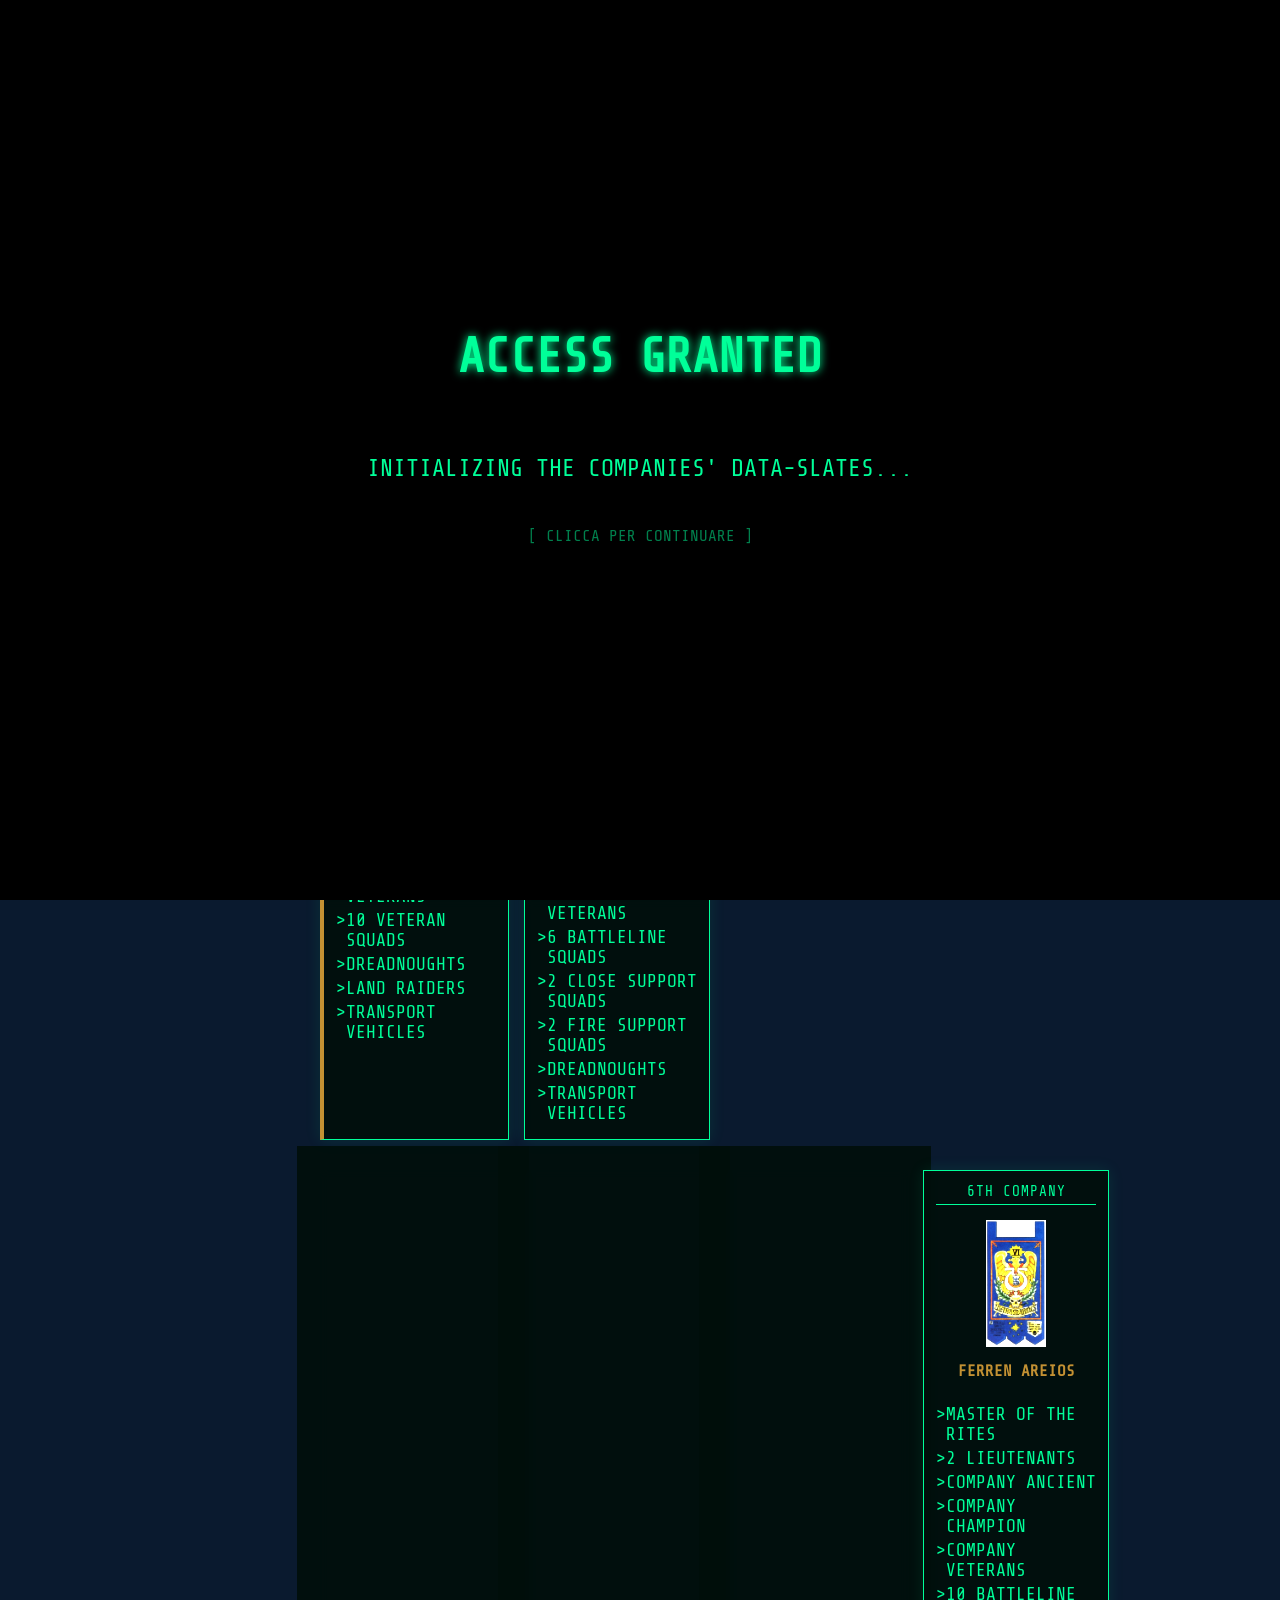
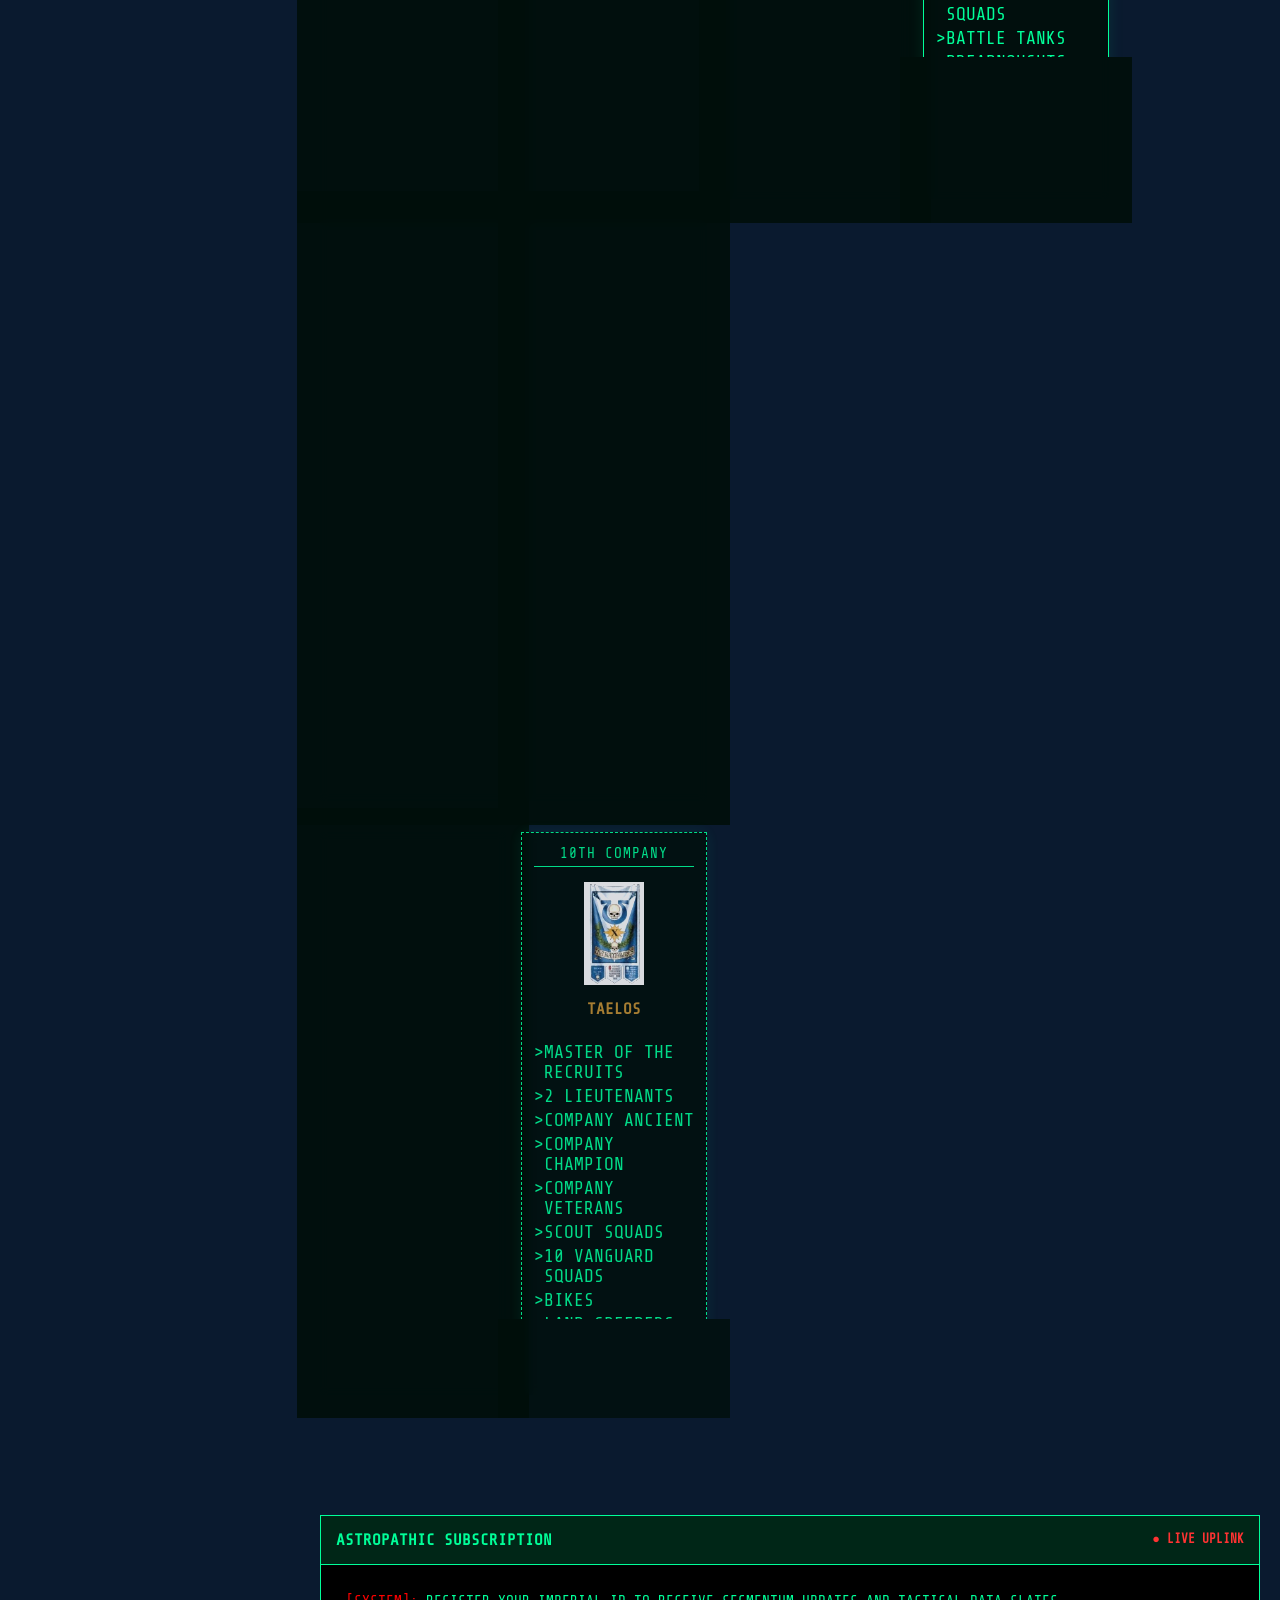
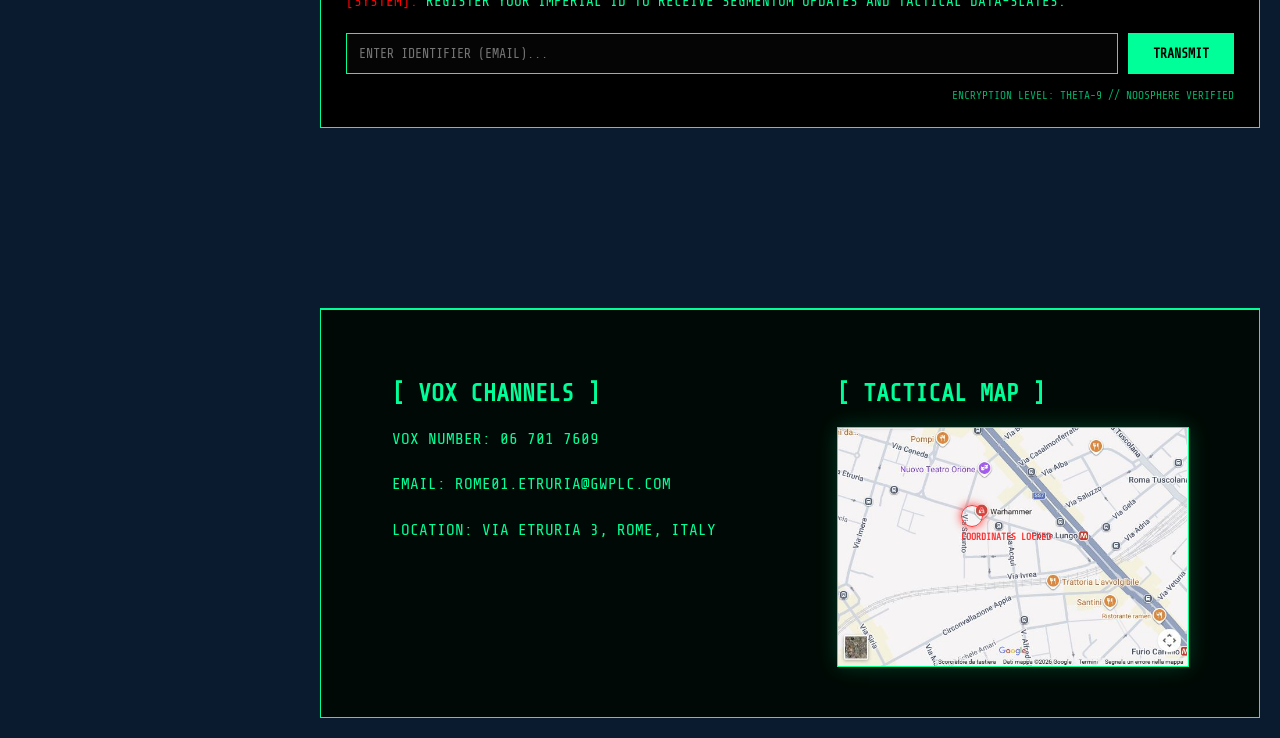
<file: Companies.html>
<!DOCTYPE html>
<html lang="eng">
<head>
    <meta charset="UTF-8">
    <title>Ultramarines' Companies</title>
	<link rel="icon" type="image/x-icon" href="https://spikeybits.com/wp-content/uploads/2024/10/space-marines-wal-hor-codex-art-cover.png">
	<meta property="og:image" content="space-marines-wal-hor-codex-art-cover.png">
    <link rel="stylesheet" href="style.css">
    <link href="https://fonts.googleapis.com/css2?family=Share+Tech+Mono&display=swap" rel="stylesheet">
</head>
<body class="bg-companies">

    <div id="notifica-nero" onclick="this.style.display='none'">
        <h1 style="border:none; font-size: 3em;">ACCESS GRANTED</h1>
        <p style="font-size: 1.5em;">Initializing the Companies' data-slates...</p>
        <p style="opacity: 0.5;">[ Clicca per continuare ]</p>
    </div>

    <nav class="codex-menu">
        <input type="checkbox" id="ultra-check" class="menu-toggle">
        <label for="ultra-check" class="menu-header">[+] Codex Index</label>
        <div class="menu-content">
            <ul>
                <li><a href="index.html">> Home</a></li>
                <li><a href="Roboute Guilliman.html">> The Primarch</a></li>
                <li><a href="Companies.html">> Companies</a></li>
            </ul>
        </div>
    </nav>
<main class="container freespace">
        <article class="data-slate">
            <h1>Macragge's Database</h1>
            <p>Greetings, Battle-Brother. You are currently viewing the restricted data-slates of the organization of our Compaanies.</p>
            <h2>Chapter Status: Active</h2>
            <p>We march for Macragge! And we shall know no fear.</p>
	    <h3>For the Emperor of Mankind!!!</h3>
        </article>
<div class="cogitator-grid">
    <div class="grid-row">
        <div class="company-card veteran">
            <div class="card-header">1st Company</div>
            <img src="images/banner1.jpg" class="banner-img">
            <div class="card-content">
                <span class="captain">Severus Agemman</span>
                <ul>
                    <li>Regent of Ultramar</li>
                    <li>2 Liutenants</li>
                    <li>Company Ancient</li>
					<li>Company Champion</li>
					<li>Company Veterans</li>
					<li>10 Veteran Squads</li>
					<li>Dreadnoughts</li>
					<li>Land Raiders</li>
					<li>Transport Vehicles</li>
                </ul>
            </div>
        </div>
        <div class="company-card battle">
            <div class="card-header">2nd Company</div>
            <img src="images/banner2.jpg" class="banner-img">
            <div class="card-content">
                <span class="captain">Demetrian Titus</span>
                <ul>
                    <li>Master of the Watch</li>
                    <li>2 Lieutenants</li>
                    <li>Company Ancient Valorem Gadriel</li>
					<li>Company Champion</li>
					<li>Company Veterans</li>
					<li>6 Battleline Squads</li>
					<li>2 Close Support Squads</li>
					<li>2 Fire Support Squads</li>
					<li>Dreadnoughts</li>
					<li>Transport Vehicles</li>
                </ul>
            </div>
        </div>
        </div>
	<div class="grid-row">
	  <div class="company-card battle">
            <div class="card-header">3rd Company</div>
            <img src="images/banner3.jpg" class="banner-img">
            <div class="card-content">
                <span class="captain">Mikael Fabian</span>
                <ul>
                    <li>Master of the Arsenal</li>
                    <li>2 Lieutenants</li>
                    <li>Company Ancient</li>
					<li>Company Champion Torius</li>
					<li>Company Veterans</li>
					<li>6 Battleline Squads</li>
					<li>2 Close Support Squads</li>
					<li>2 Fire Support Squads</li>
					<li>Dreadnoughts</li>
					<li>Transport Vehicles</li>
                </ul>
            </div>
        </div>
	<div class="company-card battle">
            <div class="card-header">4th Company</div>
            <img src="images/banner4.jpg" class="banner-img">
            <div class="card-content">
                <span class="captain">Uriel Ventris</span>
                <ul>
                    <li>2 Lieutenants</li>
                    <li>Company Ancient</li>
                    <li>Company Champion</li>
					<li>Company Veterans</li>
					<li>6 Battleline Squads</li>
					<li>2 Close Support Squads</li>
					<li>2 Fire Support Squads</li>
					<li>Dreadnoughts</li>
					<li>Transport Vehicles</li>
                </ul>
            </div>
        </div>
			<div class="company-card battle">
            <div class="card-header">5th Company</div>
            <img src="images/banner5.jpg" class="banner-img">
            <div class="card-content">
                <span class="captain">Phelian</span>
                <ul>
                	<li>Master of the Marchers</li>
                    <li>2 Lieutenants</li>
                    <li>Company Ancient</li>
                    <li>Company Champion</li>
					<li>Company Veterans</li>
					<li>6 Battleline Squads</li>
					<li>2 Close Support Squads</li>
					<li>2 Fire Support Squads</li>
					<li>Dreadnoughts</li>
					<li>Transport Vehicles</li>
                </ul>
            </div>
        </div>
			<div class="company-card battle">
            <div class="card-header">6th Company</div>
            <img src="images/banner6.jpg" class="banner-img">
            <div class="card-content">
                <span class="captain">Ferren Areios</span>
                <ul>
					<li>Master of the Rites</li>
                    <li>2 Lieutenants</li>
                    <li>Company Ancient</li>
                    <li>Company Champion</li>
					<li>Company Veterans</li>
					<li>10 Battleline Squads</li>
					<li>Battle Tanks</li>
					<li>Dreadnoughts</li>
					<li>Transport Vehicles</li>
                </ul>
            </div>
        </div>
			<div class="company-card battle">
            <div class="card-header">7th Company</div>
            <img src="images/banner7.jpg" class="banner-img">
            <div class="card-content">
                <span class="captain">Gerad Ixion</span>
                <ul>
					<li>Chief Victualler</li>
                    <li>2 Lieutenants</li>
                    <li>Company Ancient</li>
                    <li>Company Champion</li>
					<li>Company Veterans</li>
					<li>10 Battleline Squads</li>
					<li>Land Speeders</li>
					<li>Gunships</li>
					<li>Dreadnoughts</li>
					<li>Transport Vehicles</li>
                </ul>
            </div>
        </div>
 
    
		<div class="company-card battle">
            <div class="card-header">8th Company</div>
            <img src="images/banner8.jpg" class="banner-img">
            <div class="card-content">
                <span class="captain">Hellios</span>
                <ul>
					<li>Lord Executioner</li>
                    <li>2 Lieutenants</li>
                    <li>Company Ancient</li>
                    <li>Company Champion</li>
					<li>Company Veterans</li>
					<li>10 Close Support Squads</li>
					<li>Bikes</li>
					<li>Dreadnoughts</li>
                </ul>
            </div>
        </div>
		</div>
	<div class="grid-row">
		<div class="company-card battle">
            <div class="card-header">9th Company</div>
            <img src="images/banner9.jpg" class="banner-img">
            <div class="card-content">
                <span class="captain">Sinon</span>
                <ul>
                	<li>Master of Relics</li>
                    <li>2 Lieutenants</li>
                    <li>Company Ancient</li>
                    <li>Company Champion</li>
					<li>Company Veterans</li>
					<li>10 Fire Support Squads</li>
					<li>Dreadnoughts</li>
                </ul>
            </div>
        </div>
        <div class="company-card scout">
            <div class="card-header">10th Company</div>
            <img src="images/banner10.jpg" class="banner-img">
            <div class="card-content">
                <span class="captain">Taelos</span>
                <ul>
                    <li>Master of the Recruits</li>
                    <li>2 Lieutenants</li>
                    <li>Company Ancient</li>
                    <li>Company Champion</li>
					<li>Company Veterans</li>
					<li>Scout Squads</li>
					<li>10 Vanguard Squads</li>
					<li>Bikes</li>
					<li>Land Speeders</li>
					<li>Transport Vehicles</li>
                </ul>
            </div>
        </div>
    </div>
</div>

<div class="newsletter-container" style="background: #000; border: var(--ultra-border); margin-top: 40px;">
    <div class="menu-header" style="display: flex; justify-content: space-between; align-items: center; background: rgba(0, 255, 153, 0.15);">
        <span>ASTROPATHIC SUBSCRIPTION</span>
        <div style="display: flex; align-items: center; gap: 8px;">
            <span class="status-blink" style="font-size: 0.8em;">● LIVE UPLINK</span>
        </div>
    </div>

    <div class="newsletter-body" style="padding: 25px; background: #000;">
        <p style="margin-top: 0; font-size: 0.9em; color: var(--ultra-glow);">
            <span style="color: #FF0000;">[SYSTEM]:</span> Register your Imperial ID to receive Segmentum updates and tactical data-slates.
        </p>
        
        <form class="cogitator-form" id="ultra-form" style="display: flex; gap: 10px;">
            <input type="email" placeholder="ENTER IDENTIFIER (EMAIL)..." required 
                   style="flex: 1; background: #050505; border: var(--ultra-border); color: var(--ultra-glow); padding: 12px; font-family: var(--ultra-font);">
            <button type="submit" 
                    style="background: var(--ultra-glow); color: #000; border: none; padding: 0 25px; font-family: var(--ultra-font); font-weight: bold; cursor: pointer; text-transform: uppercase;">
                Transmit
            </button>
        </form>
        		<div class="newsletter-thanks" id="thanks-message">
    <h3>DATA TRANSMISSION SUCCESSFUL</h3>
    <p>Your coordinates have been logged. The Codex Astartes thanks you for your service.</p>
</div>
        <div style="margin-top: 15px; font-size: 0.7em; opacity: 0.7; text-align: right;">
            ENCRYPTION LEVEL: THETA-9 // NOOSPHERE VERIFIED
        </div>

    </div>
</div>
<div class="scroll-to-map" onclick="window.scrollTo({top: document.body.scrollHeight, behavior: 'smooth'})">
    <div class="mouse-icon"></div>
    <span>NAVIGATE TO SECTOR</span>
</div>

<footer class="cogitator-footer">
    <div class="footer-split">
        <div class="vox-contacts">
            <h2 class="gold-text">[ VOX CHANNELS ]</h2>
            <p>VOX NUMBER: <span class="glow">06 701 7609</span></p>
            <p> EMAIL: rome01.etruria@gwplc.com</p>
            <p>LOCATION: Via Etruria 3, Rome, Italy </p>
        </div>

        <div class="tactical-visualizer">
            <h2 class="gold-text">[ TACTICAL MAP ]</h2>
            <div class="map-portal-wrapper">
                <img src="images/map-screenshot.jpg" class="map-visual">
                
                <a href="https://jambonium.co.uk/40kmap/#macragge" class="target-link">
                    <div class="target-crosshair"></div>
                    <span class="target-label">COORDINATES LOCKED</span>
                </a>
            </div>
        </div>
    </div>
</footer>
	
</main>
	<script>
    // 1. Find the form and the message
    const form = document.getElementById('ultra-form');
    const thanks = document.getElementById('thanks-message');

    // 2. Listen for the "Transmit" click
    form.addEventListener('submit', function(event) {
        // 3. THIS LINE STOPS THE RESET
        event.preventDefault(); 
		console.log("Transmission locked. Noosphere connection saved.");
        // 4. Hide the form and show the thanks
        form.style.display = 'none';
        thanks.style.display = 'block';
		 return false; // Extra backup to prevent submission
    });
</script>
</body>
<html>
</file>
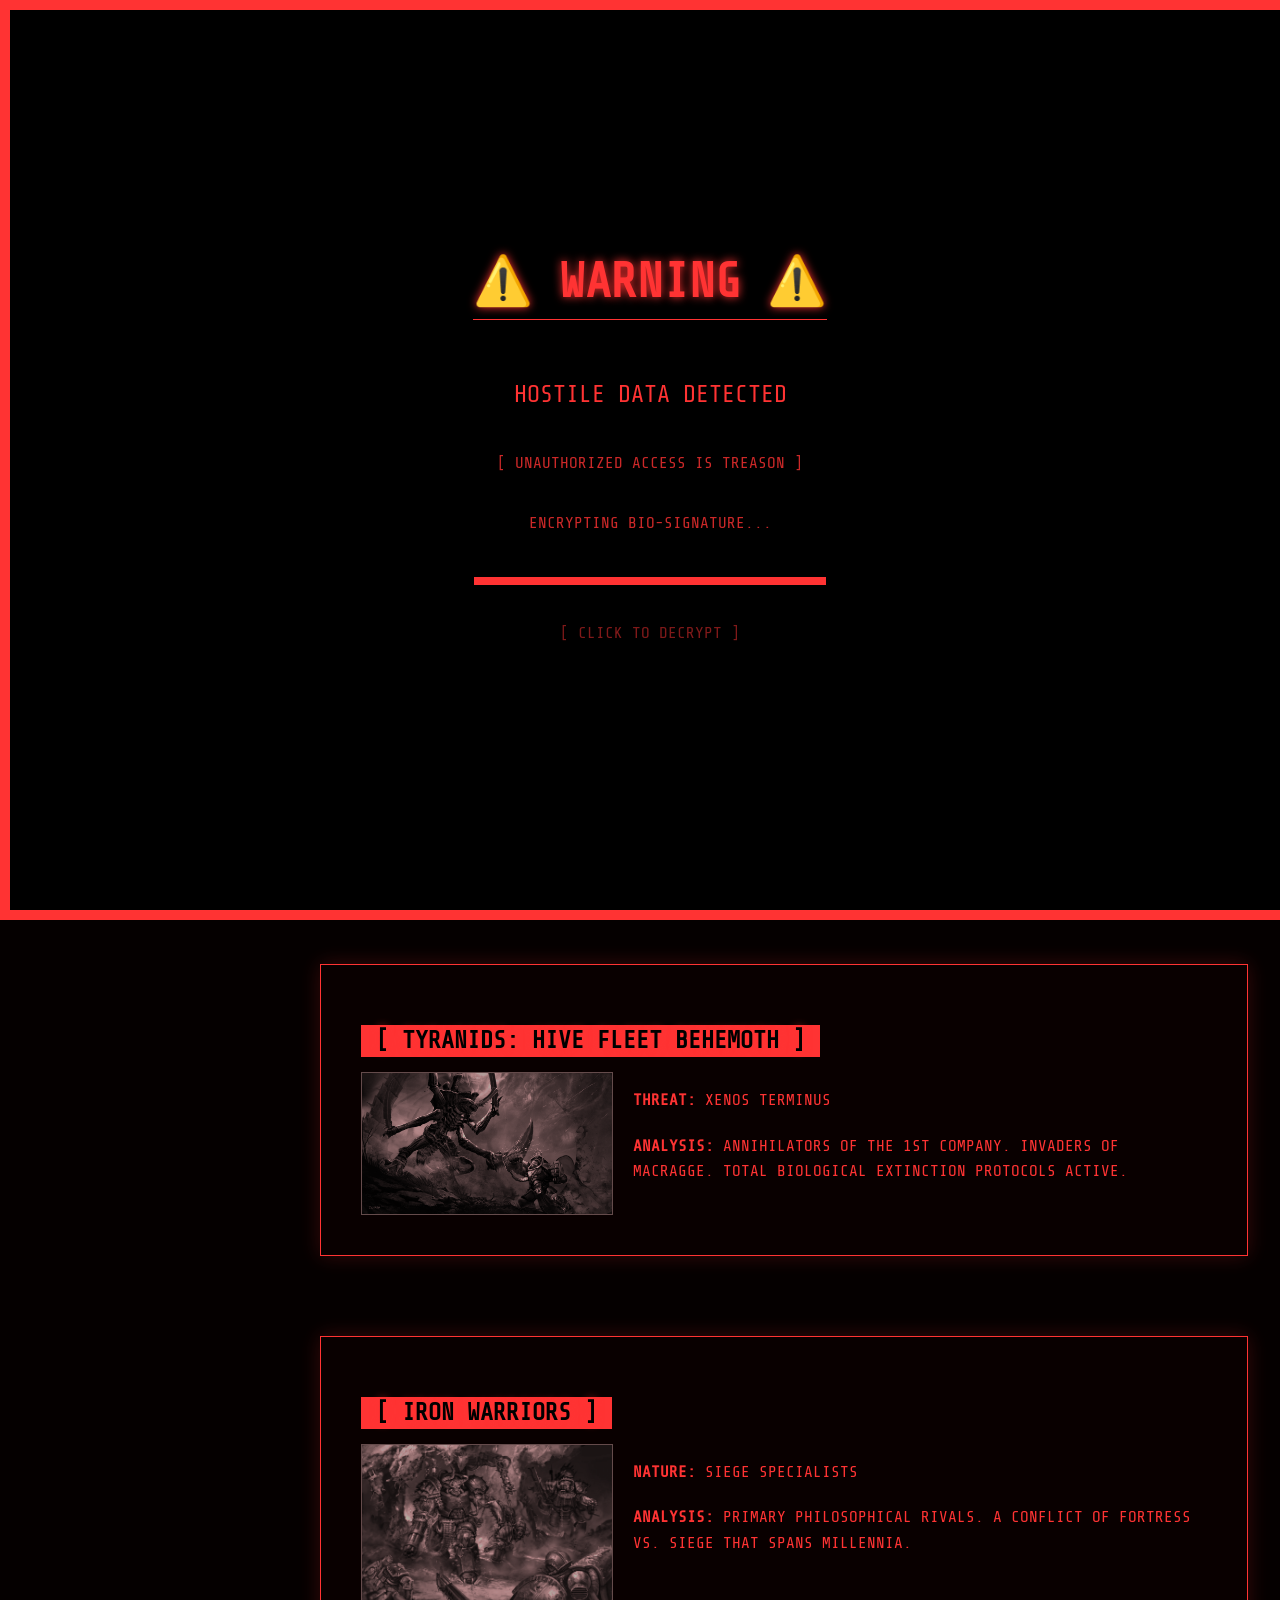
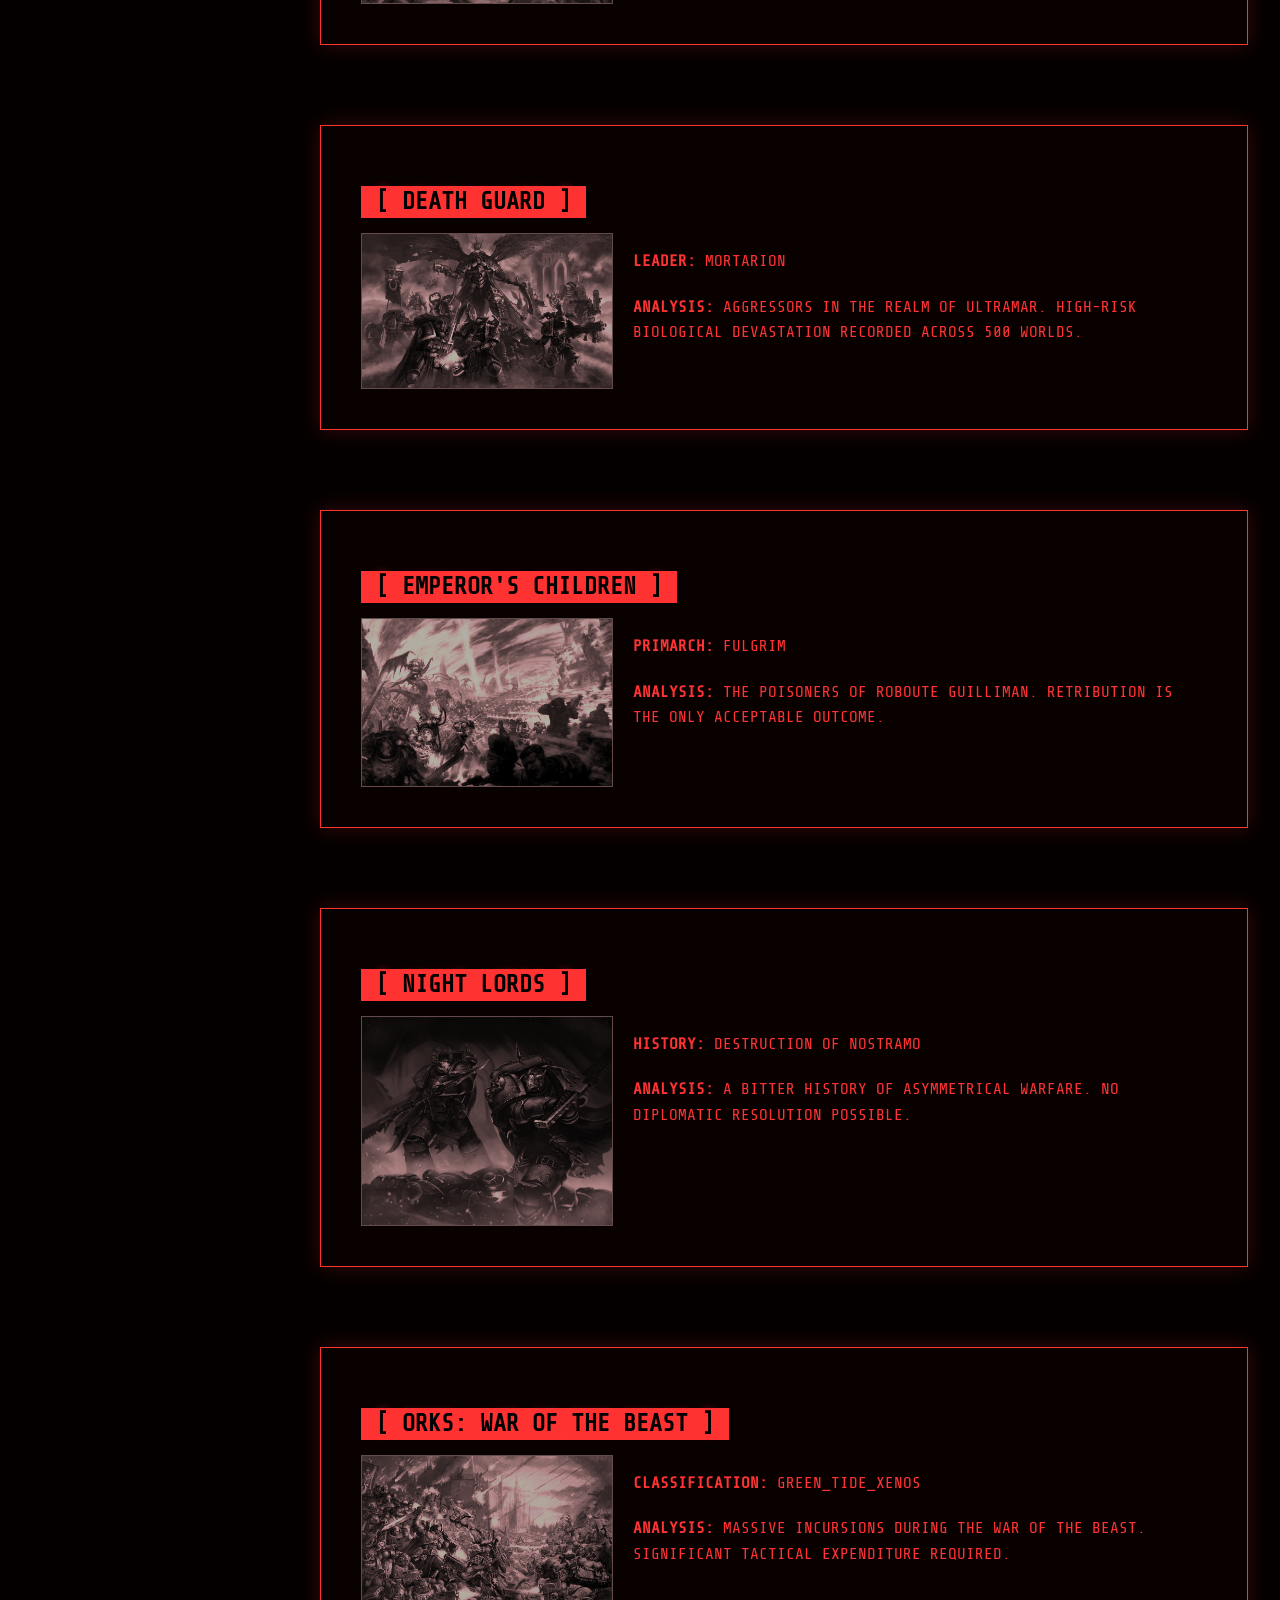
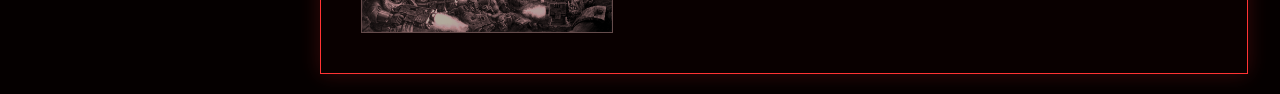
<file: enemies.html>
<!DOCTYPE html>
<html lang="eng">
<head>
    <meta charset="UTF-8">
    <title>COGITATOR // THREAT_ASSESSMENT</title>
    <link rel="icon" type="image/x-icon" href="https://spikeybits.com/wp-content/uploads/2024/10/space-marines-wal-hor-codex-art-cover.png">
    <link rel="stylesheet" href="style.css">
    <link href="https://fonts.googleapis.com/css2?family=Share+Tech+Mono&display=swap" rel="stylesheet">
</head>
<body class="bg-enemies">

    <div id="notifica-rosso" onclick="this.style.display='none'">
        <h1 style="border:none; font-size: 3em; color: #ff3333;">⚠️ WARNING ⚠️</h1>
        <p style="font-size: 1.5em; color: #ff3333;">HOSTILE DATA DETECTED</p>
        <p style="opacity: 0.8; color: #ff3333;">[ UNAUTHORIZED ACCESS IS TREASON ]</p>
        <p style="opacity: 0.8; color: #ff3333; margin-top: 15px;" class="status-blink">ENCRYPTING BIO-SIGNATURE...</p>
        <div class="loading-bar-red">
        <div class="fill"></div>
    </div>
        <p style="opacity: 0.5;">[ Click to Decrypt ]</p>
    </div>

    <nav class="codex-menu">
        <input type="checkbox" id="ultra-check" class="menu-toggle">
        <label for="ultra-check" class="menu-header">[!] GET BACK TO THE SECURE DATASLATES</label>
        <div class="menu-content">
            <ul>
                <li><a href="index.html">> Home</a></li>
                <li><a href="Roboute Guilliman.html">> The Primarch</a></li>
                <li><a href="Companies.html">> Companies</a></li>
                <li><a href="enemies.html" class="menu-enemy-link">> The Enemies of Ultramar-NOT SECURE</a></li>
            </ul>
        </div>
    </nav>

    <main class="container freespace">
        
        <article class="data-slate">
            <h1>Hostile Wiki Database</h1>
            <p class="status-blink" style="color: #ff3333;">>> HIGH THREAT ALERT: MONITORING ACTIVE TRANSMISSIONS</p>
            <p>Scanning Segmentum... Identifying primary threats to the Realm of Ultramar and the XIII Legion.</p>
        </article>

        <article class="data-slate enemy-entry">
            <h2>[ WORD BEARERS ]</h2>
            <div class="enemy-content">
                <img src="images/word-bearers.jpg" class="threat-img" alt="Word Bearers">
                <div class="threat-data">
                    <p><strong>LEADERS:</strong> EREBUS / KOR PHAERON</p>
                    <p><strong>THREAT:</strong> HERETICUS ARCH-TRAITOR</p>
                    <p><strong>ANALYSIS:</strong> Orchestrators of the Betrayal at Calth. An eternal grudge that fuels the XIII Legion's righteous fury.</p>
                </div>
            </div>
        </article>

        <article class="data-slate enemy-entry">
            <h2>[ TYRANIDS: HIVE FLEET BEHEMOTH ]</h2>
            <div class="enemy-content">
                <img src="images/tyranids.jpg" class="threat-img" alt="Tyranids">
                <div class="threat-data">
                    <p><strong>THREAT:</strong> XENOS TERMINUS</p>
                    <p><strong>ANALYSIS:</strong> Annihilators of the 1st Company. Invaders of Macragge. Total biological extinction protocols active.</p>
                </div>
            </div>
        </article>

        <article class="data-slate enemy-entry">
            <h2>[ IRON WARRIORS ]</h2>
            <div class="enemy-content">
                <img src="images/iron-warriors.jpg" class="threat-img" alt="Iron Warriors">
                <div class="threat-data">
                    <p><strong>NATURE:</strong> SIEGE SPECIALISTS</p>
                    <p><strong>ANALYSIS:</strong> Primary philosophical rivals. A conflict of Fortress vs. Siege that spans millennia.</p>
                </div>
            </div>
        </article>

        <article class="data-slate enemy-entry">
            <h2>[ DEATH GUARD ]</h2>
            <div class="enemy-content">
                <img src="images/death-guard.jpg" class="threat-img" alt="Death Guard">
                <div class="threat-data">
                    <p><strong>LEADER:</strong> MORTARION</p>
                    <p><strong>ANALYSIS:</strong> Aggressors in the Realm of Ultramar. High-risk biological devastation recorded across 500 worlds.</p>
                </div>
            </div>
        </article>

        <article class="data-slate enemy-entry">
            <h2>[ EMPEROR'S CHILDREN ]</h2>
            <div class="enemy-content">
                <img src="images/emperors-children.jpg" class="threat-img" alt="Emperor's Children">
                <div class="threat-data">
                    <p><strong>PRIMARCH:</strong> FULGRIM</p>
                    <p><strong>ANALYSIS:</strong> The poisoners of Roboute Guilliman. Retribution is the only acceptable outcome.</p>
                </div>
            </div>
        </article>

        <article class="data-slate enemy-entry">
            <h2>[ NIGHT LORDS ]</h2>
            <div class="enemy-content">
                <img src="images/night-lords.jpg" class="threat-img" alt="Night Lords">
                <div class="threat-data">
                    <p><strong>HISTORY:</strong> DESTRUCTION OF NOSTRAMO</p>
                    <p><strong>ANALYSIS:</strong> A bitter history of asymmetrical warfare. No diplomatic resolution possible.</p>
                </div>
            </div>
        </article>

        <article class="data-slate enemy-entry">
            <h2>[ ORKS: WAR OF THE BEAST ]</h2>
            <div class="enemy-content">
                <img src="images/orks.jpg" class="threat-img" alt="Orks">
                <div class="threat-data">
                    <p><strong>CLASSIFICATION:</strong> GREEN_TIDE_XENOS</p>
                    <p><strong>ANALYSIS:</strong> Massive incursions during the War of the Beast. Significant tactical expenditure required.</p>
                </div>
            </div>
        </article>
<div class="scroll-to-enemy" onclick="window.scrollTo({top: document.body.scrollHeight, behavior: 'smooth'})">
        <div class="mouse-icon-red"></div>
        <span>SCAN HERETICS/XENOS LOCATIONS</span>
    </div>
    </main>
</body>
</html>
</file>
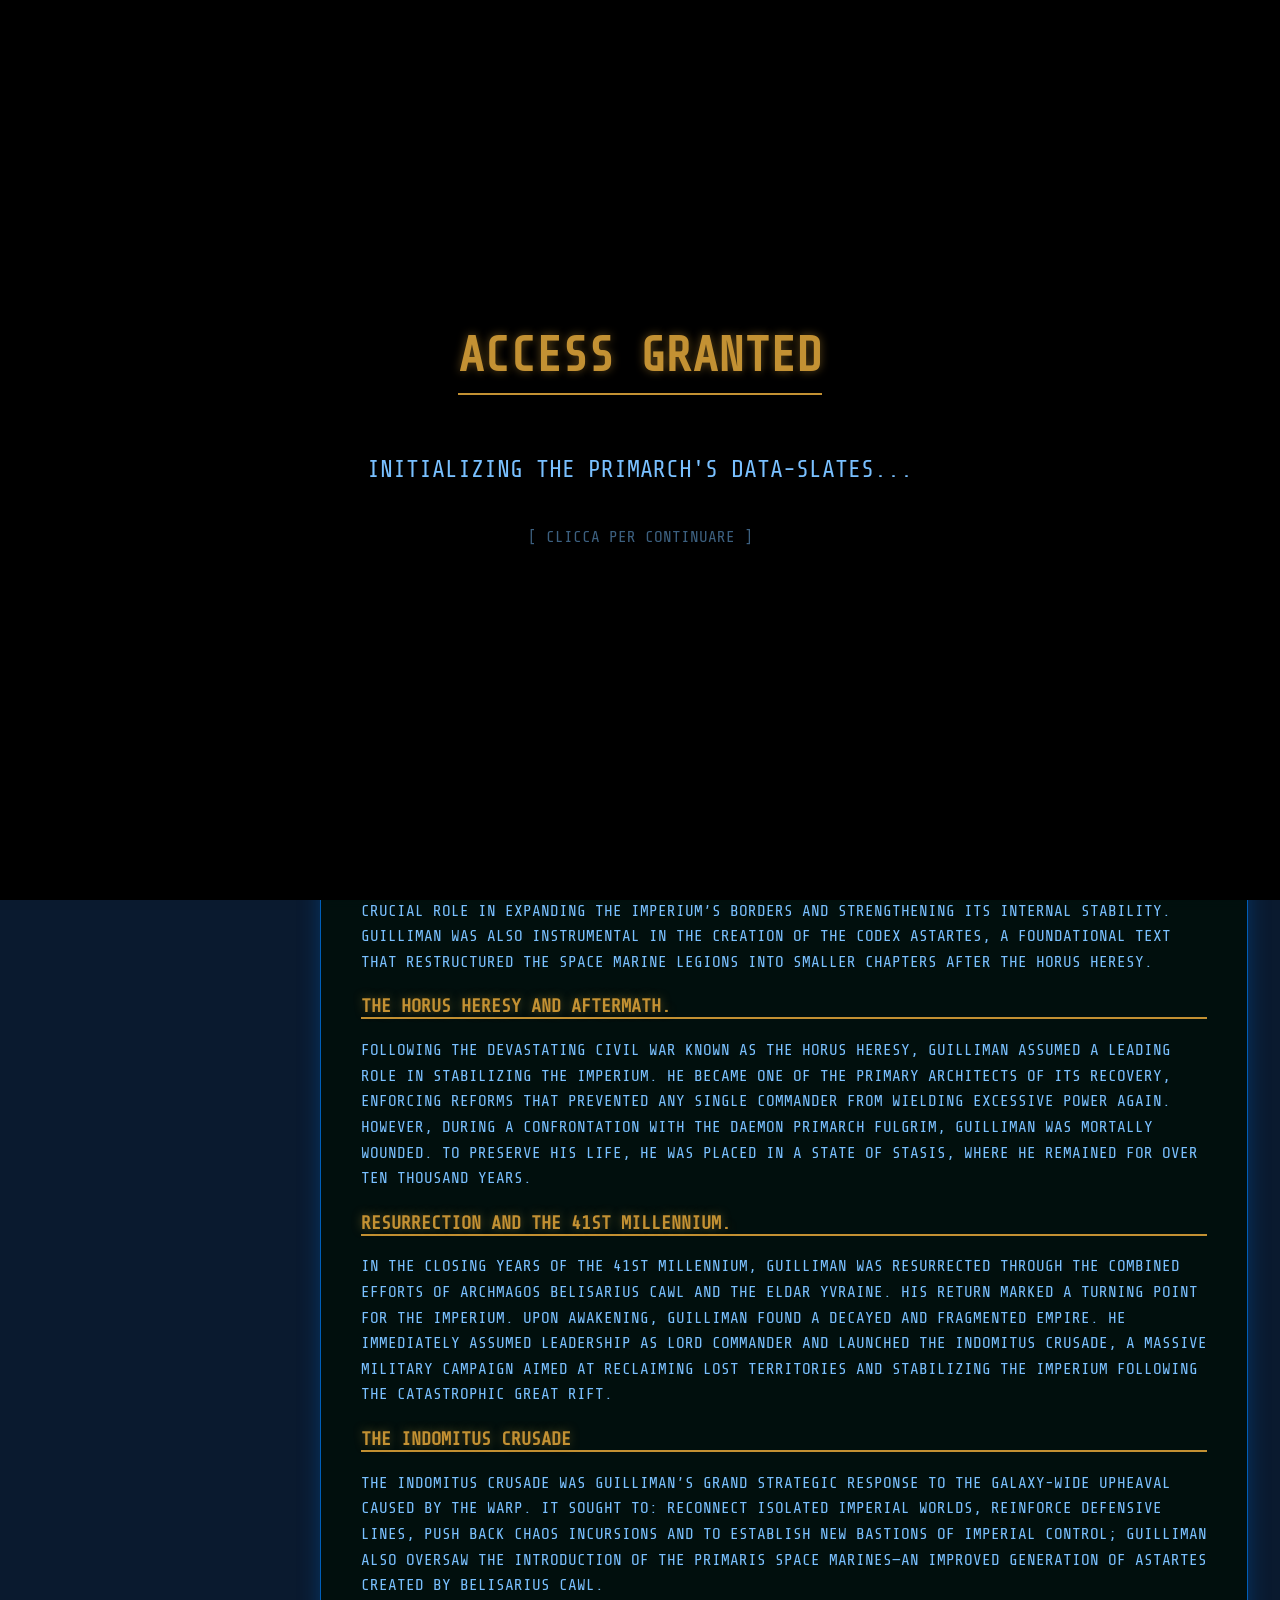
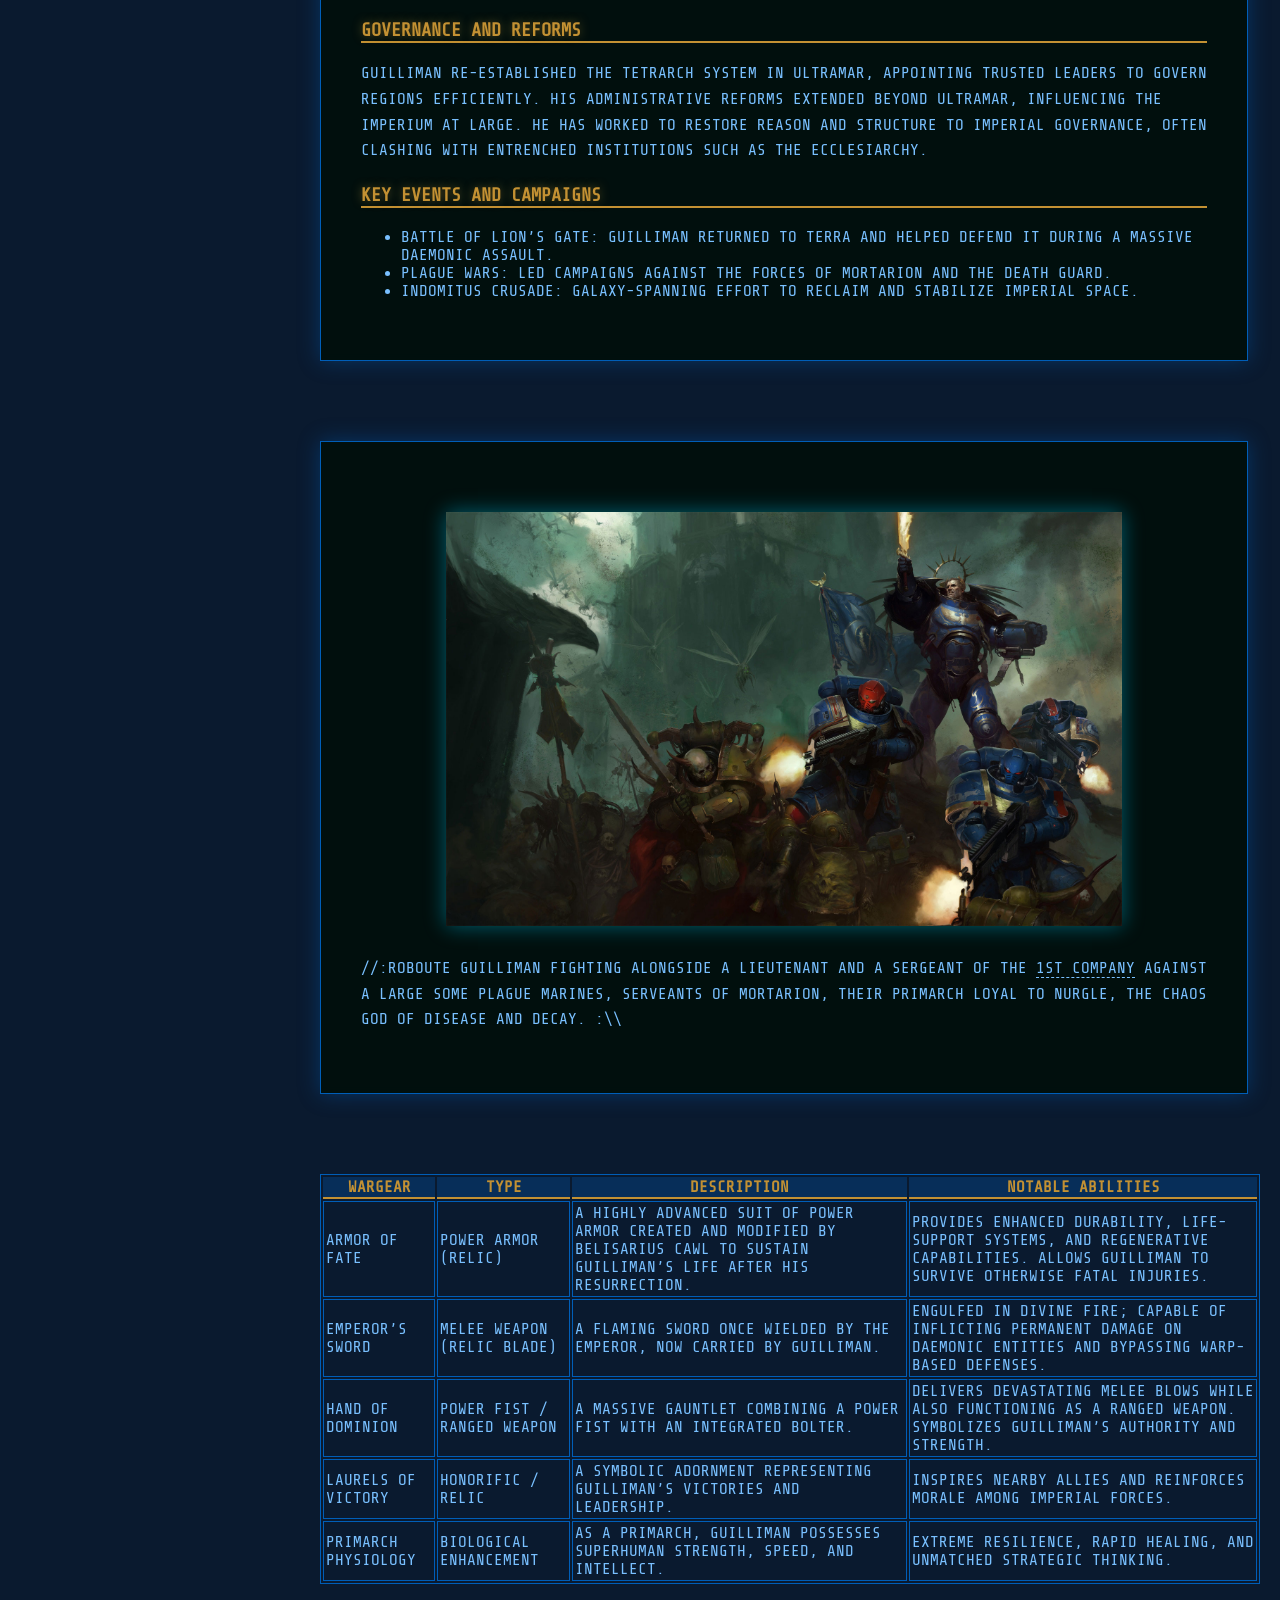
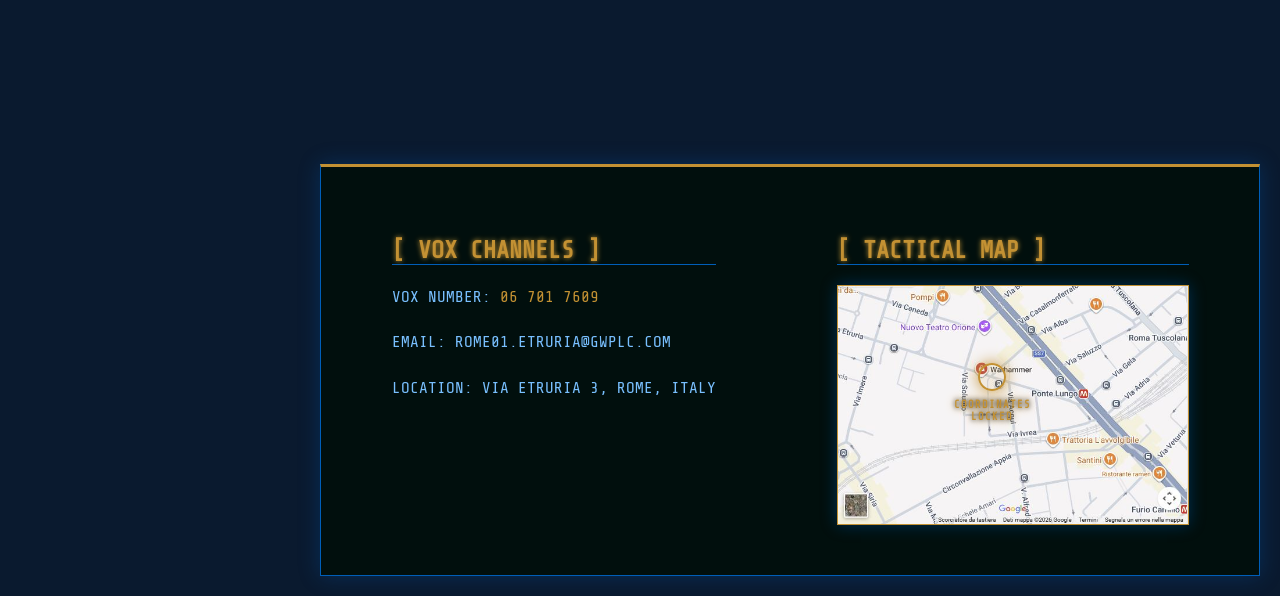
<file: Roboute Guilliman.html>
<!DOCTYPE html>
<html lang="eng">
<head>
    <meta charset="UTF-8">
    <title>Ultramarines Codex</title>
	<link rel="icon" type="image/x-icon" href="https://spikeybits.com/wp-content/uploads/2024/10/space-marines-wal-hor-codex-art-cover.png">
	<meta property="og:image" content="space-marines-wal-hor-codex-art-cover.png">
    <link rel="stylesheet" href="style.css">
    <link href="https://fonts.googleapis.com/css2?family=Share+Tech+Mono&display=swap" rel="stylesheet">
</head>

<body class="bg-primarch">
    <div id="notifica-nero" onclick="this.style.display='none'">
        <h1 style="border:none; font-size: 3em;">ACCESS GRANTED</h1>
        <p style="font-size: 1.5em;">Initializing the Primarch's data-slates...</p>
        <p style="opacity: 0.5;">[ Clicca per continuare ]</p>
    </div>

<nav class="codex-menu">
        <input type="checkbox" id="ultra-check" class="menu-toggle">
        <label for="ultra-check" class="menu-header">[+] Codex Index</label>
        <div class="menu-content">
            <ul>
                <li><a href="index.html">> Home</a></li>
                <li><a href="Roboute Guilliman.html">> The Primarch</a></li>
                <li><a href="Companies.html">> Companies</a></li>
            </ul>
        </div>
    </nav>
<main class="container freespace">
        <article class="data-slate">
            <h1>Macragge's Database</h1>
            <p>Greetings, Battle-Brother. You are currently viewing the restricted data-slates of our holy Primarch: Roboute Guilliman.</p>
            <h2>Chapter Status: Active</h2>
            <p>We march for Macragge! And we shall know no fear.</p>
	    <h3>For the Emperor of Mankind!!!</h3>
        </article>
	
<article class="data-slate">
            <h1>Roboute Guilliman: the right hand of the Emperor of Humankind itself</h1>
        
            <p>Roboute Guilliman is one of the most influential figures in the history of the Imperium of Man, serving as Primarch of the Ultramarines, Lord Commander of the Imperium, and architect of its modern structure. Known for his strategic brilliance, administrative genius, and adherence to order, Guilliman has shaped humanity’s survival across millennia.</p>
			 <h3>Early Great Crusade Era</h3>
			<p>
	    During the Great Crusade, Guilliman established himself not only as a supreme military commander but also as a statesman. He built the realm of Ultramar into a model of efficiency and prosperity, often regarded as the ideal expression of Imperial governance. He played a crucial role in expanding the Imperium’s borders and strengthening its internal stability. Guilliman was also instrumental in the creation of the Codex Astartes, a foundational text that restructured the Space Marine Legions into smaller Chapters after the Horus Heresy.
	    </p>
	    <h3>The Horus Heresy and Aftermath.</h3>
<p>
	Following the devastating civil war known as the Horus Heresy, Guilliman assumed a leading role in stabilizing the Imperium. He became one of the primary architects of its recovery, enforcing reforms that prevented any single commander from wielding excessive power again. However, during a confrontation with the Daemon Primarch Fulgrim, Guilliman was mortally wounded. To preserve his life, he was placed in a state of stasis, where he remained for over ten thousand years.
	</p>
<h3>Resurrection and the 41st Millennium.</h3>
<p>
In the closing years of the 41st Millennium, Guilliman was resurrected through the combined efforts of Archmagos Belisarius Cawl and the Eldar Yvraine. His return marked a turning point for the Imperium. Upon awakening, Guilliman found a decayed and fragmented empire. He immediately assumed leadership as Lord Commander and launched the Indomitus Crusade, a massive military campaign aimed at reclaiming lost territories and stabilizing the Imperium following the catastrophic Great Rift.
</p>
	<h3>The Indomitus Crusade</h3>
<p>
The Indomitus Crusade was Guilliman’s grand strategic response to the galaxy-wide upheaval caused by the Warp. It sought to: reconnect isolated Imperial worlds, reinforce defensive lines, push back Chaos incursions and to establish new bastions of Imperial control; Guilliman also oversaw the introduction of the Primaris Space Marines—an improved generation of Astartes created by Belisarius Cawl.
</p>
		<h3>Governance and Reforms</h3>
	<p>
	Guilliman re-established the Tetrarch system in Ultramar, appointing trusted leaders to govern regions efficiently. His administrative reforms extended beyond Ultramar, influencing the Imperium at large. He has worked to restore reason and structure to Imperial governance, often clashing with entrenched institutions such as the Ecclesiarchy.
	</p>
		<h3>Key Events and Campaigns</h3>
		<p>
			<ul>
		<li>Battle of Lion’s Gate: Guilliman returned to Terra and helped defend it during a massive daemonic assault.</li>
		<li>Plague Wars: Led campaigns against the forces of Mortarion and the Death Guard.</li>
		<li>Indomitus Crusade: Galaxy-spanning effort to reclaim and stabilize Imperial space.</li>
			</ul>
	</p>
        </article>
	
	<article class="data-slate">
<img src="images/plague-wars.jpg" class="slate-image-right" alt="Ultramarine">
	<p>
		//:Roboute Guilliman fighting alongside a lieutenant and a sergeant of the <a href="Companies.html">1st Company</a> against a large some Plague Marines, serveants of Mortarion, their Primarch loyal to Nurgle, the chaos god of disease and decay. :\\
		</p>
</article>

	
<table class="ultra-table">
  <thead>
    <tr>
      <th>Wargear</th>
      <th>Type</th>
      <th>Description</th>
      <th>Notable Abilities</th>
    </tr>
  </thead>
  <tbody>
    <tr>
      <td>Armor of Fate</td>
      <td>Power Armor (Relic)</td>
      <td>
        A highly advanced suit of power armor created and modified by Belisarius Cawl
        to sustain Guilliman’s life after his resurrection.
      </td>
      <td>
        Provides enhanced durability, life-support systems, and regenerative capabilities.
        Allows Guilliman to survive otherwise fatal injuries.
      </td>
    </tr>
    <tr>
      <td>Emperor’s Sword</td>
      <td>Melee Weapon (Relic Blade)</td>
      <td>
        A flaming sword once wielded by the Emperor, now carried by Guilliman.
      </td>
      <td>
        Engulfed in divine fire; capable of inflicting permanent damage on daemonic entities
        and bypassing Warp-based defenses.
      </td>
    </tr>
    <tr>
      <td>Hand of Dominion</td>
      <td>Power Fist / Ranged Weapon</td>
      <td>
        A massive gauntlet combining a power fist with an integrated bolter.
      </td>
      <td>
        Delivers devastating melee blows while also functioning as a ranged weapon.
        Symbolizes Guilliman’s authority and strength.
      </td>
    </tr>
    <tr>
      <td>Laurels of Victory</td>
      <td>Honorific / Relic</td>
      <td>
        A symbolic adornment representing Guilliman’s victories and leadership.
      </td>
      <td>
        Inspires nearby allies and reinforces morale among Imperial forces.
      </td>
    </tr>
    <tr>
      <td>Primarch Physiology</td>
      <td>Biological Enhancement</td>
      <td>
        As a Primarch, Guilliman possesses superhuman strength, speed, and intellect.
      </td>
      <td>
        Extreme resilience, rapid healing, and unmatched strategic thinking.
      </td>
    </tr>
  </tbody>
</table>
	
<div class="scroll-to-map" onclick="window.scrollTo({top: document.body.scrollHeight, behavior: 'smooth'})">
    <div class="mouse-icon"></div>
    <span>NAVIGATE TO SECTOR</span>
</div>
	
<footer class="cogitator-footer">
    <div class="footer-split">
        <!-- Vox Channels Section -->
        <div class="vox-contacts">
            <h2 class="gold-text">[ VOX CHANNELS ]</h2>
            <p>VOX NUMBER: <span style="color: var(--ultra-gold);">06 701 7609</span></p>
            <p>EMAIL: <a href="mailto:rome01.etruria@gwplc.com" style="color: #79c0ff; text-decoration: none;">rome01.etruria@gwplc.com</a></p>
            <p>LOCATION: <span style="color: #79c0ff;">Via Etruria 3, Rome, Italy</span></p>
        </div>

        <!-- Tactical Visualizer Section -->
        <div class="tactical-visualizer">
            <h2 class="gold-text">[ TACTICAL MAP ]</h2>
            <div class="map-portal-wrapper">
                <!-- Ensure map-screenshot.jpg is in your images folder -->
                <img src="images/map-screenshot.jpg" class="map-visual" alt="Macragge Sector">
                
                <!-- This link now points to the Jambonium Macragge coordinates -->
                <a href="https://jambonium.co.uk/40kmap/#macragge" class="target-link" target="_blank">
                    <div class="target-crosshair"></div>
                    <span class="target-label">COORDINATES LOCKED</span>
                </a>
            </div>
        </div>

    </div>
</footer>
	
    </main>
</body>
<html>
</file>
<file: style.css>
/* --- COGITATOR CORE SYSTEM --- */
:root {
    --ultra-glow: #00FF99;
    --ultra-bg: rgba(0, 15, 10, 0.9); /* Darker green-tinted black */
    --ultra-font: 'Share Tech Mono', monospace;
    --ultra-border: 1px solid var(--ultra-glow);
    --scanline: linear-gradient(rgba(18, 16, 16, 0) 50%, rgba(0, 255, 153, 0.05) 50%), linear-gradient(90deg, rgba(255, 0, 0, 0.02), rgba(0, 255, 0, 0.01), rgba(0, 0, 255, 0.02));
    --ultra-blue: #79c0ff;      /* The Macragge Blue */
    --ultra-gold: #C39133;      /* The Golden Aquila */
    --ultra-blue-glow: rgba(0, 94, 184, 0.5);
    --ultra-dark: #0a1a2f;
     --ultra-border-blue: 1px solid var(--ultra-blue-glow);
     
}
html {
    scroll-behavior: smooth;
}
body {
   background-color: var(--ultra-dark);
    background-size: cover;
    background-attachment: fixed;
    background-position: center;
    margin: 0;
    padding: 0; /* Changed from 20px to 0 to prevent edge gaps */
    font: 16px var(--ultra-font);
    color: var(--ultra-glow);
    text-transform: uppercase;
    overflow-x: hidden;
    min-height: 100vh;
}
.bg-index {
    background-image: url('images/index-bg.jpg');
}
.bg-primarch {
    background-image: url('images/guilliman-bg.jpg');
}
.bg-companies {
    background-image: url('images/companies-bg.jpg');
}

/* --- THE SCANLINE OVERLAY (The Secret Ingredient) --- */
body::before {
    content: " ";
    display: block;
    position: fixed;
    top: 0; left: 0; bottom: 0; right: 0;
    background: var(--scanline);
    background-size: 100% 4px, 3px 100%;
    z-index: 9999;
    pointer-events: none; /* Allows clicking through the lines */
}

/* --- THE COGITATOR MENU --- */
.codex-menu {
    width: 280px;
    position: fixed;
    top: 20px;
    left: 20px;
    background: var(--ultra-bg);
    border: var(--ultra-border);
    z-index: 100;
    box-shadow: 0 0 15px rgba(0, 255, 153, 0.3);
    backdrop-filter: blur(5px);
}

.menu-header {
    display: block;
    padding: 15px;
    background: rgba(0, 255, 153, 0.1);
    cursor: pointer;
    text-transform: uppercase;
    border-bottom: var(--ultra-border);
    font-weight: bold;
}

.menu-content a {
    color: var(--ultra-glow);
    text-decoration: none;
    display: block;
    padding: 12px 20px;
    border-bottom: 1px solid rgba(0, 255, 153, 0.1);
}

.menu-content a:hover {
    background: var(--ultra-glow);
    color: #000;
}

.menu-toggle { display: none; }
.menu-toggle:checked ~ .menu-content { max-height: 500px; }
.menu-content { max-height: 0; overflow: hidden; transition: 0.4s; }

/* --- THE MAIN DATA-SLATE BOX --- */
.container {
    padding: 20px 20px 20px 320px; /* Room for fixed menu */
    min-height: 100vh;
}

.data-slate {
    background: var(--ultra-bg);
    border: var(--ultra-border);
    padding: 40px;
    max-width: 1000px;
    width:90%;
    box-shadow: 0 0 20px rgba(0, 255, 153, 0.15);
    backdrop-filter: blur(5px);
    position: relative;
}

/* Glowing Title Effect */
h1 {
    font-size: 2.5em;
    margin-top: 0;
    text-transform: uppercase;
    border-bottom: var(--ultra-border);
    padding-bottom: 10px;
    text-shadow: 0 0 10px var(--ultra-glow);
}

p {
    line-height: 1.6;
    margin-bottom: 20px;
}
.data-slate a {
    color: var(--ultra-glow);
    text-decoration: none;
    border-bottom: 1px dashed var(--ultra-glow);
    transition: 0.3s;
}

.data-slate a:hover {
    background: var(--ultra-glow);
    color: #000;
    box-shadow: 0 0 10px var(--ultra-glow);
}

/* --- OVERLAY INITIALIZATION --- */
#notifica-nero {
    position: fixed;
    top: 0; left: 0; width: 100%; height: 100%;
    background: black;
    z-index: 999999;
    display: flex;
    flex-direction: column;
    justify-content: center;
    align-items: center;
    cursor: pointer;
}
/* --- free space between articles --- */
.freespace {
  display: flex;
  flex-direction: column;
  gap: 80px; /* Precise control over the space between items */
 /* Shared background */
}
/* --- setup images at the right of the articles --- */
.slate-image-right {
  display: block;      /* Takes up its own line to allow centering */
    margin: 30px auto;   /* Perfect horizontal centering with vertical spacing */
    width: 80%;          /* Significantly expands it to fill the slate */
    max-width: 900px;    /* Prevents it from getting too big on huge monitors */
    border: var(--ultra-border);
    box-shadow: 0 0 20px rgba(0, 255, 153, 0.4); /* Intense glow */
}

.video-aspect-ratio {
    position: relative;
    width: 100%;
    padding-bottom: 56.25%; /* Magic number for 16:9 aspect ratio */
    height: 0;
    overflow: hidden;
    border: var(--ultra-border);
    background: #000;
    box-shadow: 0 0 15px var(--ultra-glow);
    margin-bottom: 15px;
    z-index: 10;
}

/* This forces the YouTube player to fill that container */
.video-aspect-ratio iframe {
    position: absolute;
    top: 0;
    left: 0;
    width: 100%;
    height: 100%;
    border: 0;
}

.video-footer {
    font-family: 'Share Tech Mono', monospace;
    font-size: 0.8em;
    color: var(--ultra-glow);
    text-align: right;
    text-transform: uppercase;
}
.status-blink {
    color: #ff3333;
    animation: blinker 1s linear infinite;
}

@keyframes blinker {
    50% { opacity: 0; }
}
/* --- THE ULTIMATE PRIMARCH OVERRIDE (CLEANED) --- */

/* 1. TEXT COLORS: LIGHT BLUE CONTENT, GOLD TITLES */
body.bg-primarch p, 
body.bg-primarch li, 
body.bg-primarch td {
    color: #79C0FF !important; 
}

/* Fixed the comma and the heading list */
body.bg-primarch h1, 
body.bg-primarch h2, 
body.bg-primarch h3 {
    color: var(--ultra-gold) !important;
    text-shadow: 0 0 10px rgba(195, 145, 51, 0.5) !important;
    border-bottom: 2px solid var(--ultra-gold) !important;
    text-transform: uppercase; /* Makes them look like official data headers */
}

/* 2. THE DATA SLATE & SCANLINES (BLUE GLOW) */
body.bg-primarch .data-slate {
    border: 1px solid #005EB8 !important;
    box-shadow: 0 0 20px rgba(0, 94, 184, 0.4) !important;
}

body.bg-primarch::before {
    background: linear-gradient(rgba(18, 16, 16, 0) 50%, rgba(0, 94, 184, 0.05) 50%);
    background-size: 100% 4px;
}

 body.bg-primarch .slate-image-right {
     border: #79C0FF !important;
     box-shadow: 0 0 20px rgba(0, 212, 255, 0.4) !important;
 }
body.bg-primarch .data-slate a {
    color: #79C0FF !important;
    text-decoration: none !important;
    border-bottom: 1px dashed #79C0FF!important;
    transition: 0.3s;
}

body.bg-primarch .data-slate a:hover {
    background: #79C0FF !important;
    color: #000 !important;
    box-shadow: 0 0 10px #79C0FF!important;
}

/* 3. THE MENU (BLUE SYSTEM) */
body.bg-primarch .codex-menu {
    border: 1px solid #005EB8 !important;
    box-shadow: 0 0 15px rgba(0, 94, 184, 0.5) !important;
}

body.bg-primarch .menu-header {
    color: #005EB8 !important;
    border-bottom: 1px solid #005EB8 !important; /* This fixes the green line! */
    text-shadow: 0 0 5px rgba(0, 94, 184, 0.5) !important;
     background: rgba(0, 15, 10, 0.9);
}

body.bg-primarch .menu-content a {
    color: #79C0FF !important; /* Lighter blue for links */
    border-bottom: 1px solid rgba(0, 94, 184, 0.3) !important;
    border-left: 3px solid transparent;
}

body.bg-primarch .menu-content a:hover {
    background: #005EB8 !important;
    color: white !important;
    box-shadow: 0 0 10px #005EB8 !important;
}

/* 4. THE WARGEAR TABLE (REFINED) */
body.bg-primarch .ultra-table {
    border: 1px solid #005EB8 !important;
    background: rgba(10, 26, 47, 0.9);
}

body.bg-primarch .ultra-table thead th {
    color: var(--ultra-gold) !important; /* Headers are Gold */
    background: rgba(0, 94, 184, 0.3);
    border-bottom: 2px solid var(--ultra-gold)!important;
}
body.bg-primarch .ultra-table td {
border: 1px solid #005EB8 !important;
padding: 2px;
left-padding: 3px;
}
/* Layout Grid */
.cogitator-grid {
    display: flex;
    flex-direction: column;
    gap: 30px; /* Space between the three main rows */
    margin-top: 20px;
    width: 100%;
}

.grid-row {
    display: flex;
    flex-wrap: wrap; /* Allows cards to drop to next line if screen is small */
    gap: 15px;      /* Horizontal space between cards */
    justify-content: flex-start; /* Keeps them left-aligned like a data-slate */
    width: 100%;
}

/* Card Styling */
.company-card {
    background: var(--ultra-bg);
    border: var(--ultra-border);
    padding: 12px;
    width: 160px; 
    min-height: 280px;
    box-shadow: 0 0 15px rgba(0, 255, 153, 0.1);
    position: relative;
    backdrop-filter: blur(5px);
    flex: 0 0 auto; /* Prevents cards from squishing */
}

.company-card:hover {
    box-shadow: 0 0 20px var(--ultra-glow);
    transform: translateY(-2px);
}

/* Card Header */
.card-header {
    border-bottom: var(--ultra-border);
    font-size: 0.9rem;
    padding-bottom: 5px;
    margin-bottom: 15px;
    text-align: center;
    letter-spacing: 1px;
}

.banner-img {
    display: block;
    width: 60px; 
    height: auto;
    margin: 0 auto 15px;
    position: relative;
    z-index: 10; /* Ensures it sits above the background */
    /* Removed the complex filter; use this simple one to start */
    filter: brightness(1.2) contrast(1.1); 
}

/* Captain Name */
.captain {
    display: block;
    color: var(--ultra-gold);
    font-size: 1,375rem;
    font-weight: bold;
    text-align: center;
    margin-bottom: 10px;
    min-height: 2em;
}

/* Unit Lists */
.card-content ul {
    list-style: none;
    padding: 0;
    margin: 0;
}

.card-content li {
    font-size: 1.125rem;
    margin-bottom: 4px;
    padding-left: 10px;
    position: relative;
}

.card-content li::before {
    content: ">";
    position: absolute;
    left: 0;
    color: var(--ultra-glow);
}

/* Card Variants */
.company-card.veteran {
    border-left: 4px solid var(--ultra-gold);
}

.company-card.scout {
    opacity: 0.85;
    border-style: dashed;
}

/* --- 2. NEWSLETTER LOGIC --- */

.newsletter-thanks {
    display: none; 
    margin-top: 20px;
    padding: 20px;
    border: 1px dashed var(--ultra-glow);
    background: rgba(0, 255, 153, 0.05);
    text-align: center;
    color: var(--ultra-glow);
    box-shadow: inset 0 0 10px rgba(0, 255, 153, 0.2);
}



/* Responsive tweak for tablets/phones */
@media (max-width: 800px) {
    .container {
        padding: 20px; /* Removes large left margin on small screens */
    }
    .codex-menu {
        position: relative;
        width: 100%;
        margin-bottom: 20px;
        top: 0; left: 0;
    }
}

/* --- 1. GLOBAL SCROLL & FOOTER (DEFAULT GREEN) --- */

/* Floating Scroll Trigger */
.scroll-to-map {
    position: fixed;
    bottom: 30px;
    right: 30px;
    cursor: pointer;
    z-index: 10005;
    text-align: center;
    color: var(--ultra-glow);
    font-size: 0.6rem;
    letter-spacing: 2px;
}

.mouse-icon {
    width: 22px;
    height: 38px;
    border: 2px solid var(--ultra-glow);
    border-radius: 12px;
    margin: 0 auto 8px;
    position: relative;
}

.mouse-icon::before {
    content: '';
    width: 4px;
    height: 8px;
    background: var(--ultra-glow);
    position: absolute;
    top: 6px; 
    left: 50%;
    transform: translateX(-50%);
    animation: mouse-scroll 1.5s infinite;
}

/* Footer & Map Container */
.cogitator-footer {
    background: rgba(0, 10, 5, 0.98); /* Default Green-Black */
    border: 1px solid var(--ultra-glow);
    border-top: 2px solid var(--ultra-glow);
    padding: 50px 30px;
    margin-top: 100px;
    position: relative;
    z-index: 10001;
}

.footer-split {
    display: flex;
    justify-content: space-around;
    flex-wrap: wrap;
    gap: 40px;
}

.map-portal-wrapper {
    position: relative;
    width: 350px;
    border: 1px solid var(--ultra-glow);
    box-shadow: 0 0 20px rgba(0, 255, 153, 0.2);
}

.map-visual {
    width: 100%;
    display: block;
}
/* THE CLICKABLE MARKER (This redirects to your site) */
.target-link {
    position: absolute;
    top: 32.5%; left: 35.3%; /* Change these to mark your specific house/location */
    text-decoration: none;
    cursor: pointer;
}
.target-crosshair {
    width: 20px;
    height: 20px;
    border: 1px solid #ff3333;
    border-radius: 50%;
    box-shadow: 0 0 10px #ff3333;
    animation: target-pulse 1s infinite alternate;
}

@keyframes target-pulse {
    from { transform: scale(1); opacity: 0.5; }
    to { transform: scale(1.3); opacity: 1; }
}
.target-label {
    color: #ff3333;
    font-size: 0.6rem;
    font-weight: bold;
    display: block;
    margin-top: 5px;
}

/* --- 2. GUILLIMAN PAGE OVERRIDE (BLUE & GOLD) --- */

/* UI Elements Override */
body.bg-primarch .scroll-to-map {
    color: var(--ultra-gold) !important;
    text-shadow: 0 0 8px var(--ultra-blue-glow);
}

body.bg-primarch .mouse-icon {
    border: 2px solid #005EB8 !important; /* Macragge Blue */
    box-shadow: 0 0 10px var(--ultra-blue-glow);
}

body.bg-primarch .mouse-icon::before {
    background: var(--ultra-gold) !important;
    box-shadow: 0 0 5px var(--ultra-gold);
}

/* Footer Background & Borders */
body.bg-primarch .cogitator-footer {
    background: var(--ultra-bg) !important; /* Uses your Blue-Tinted BG */
    border: 1px solid #005EB8 !important;
    border-top: 3px solid var(--ultra-gold) !important;
    box-shadow: 0 0 20px rgba(0, 94, 184, 0.3);
}

body.bg-primarch .vox-contacts h2, 
body.bg-primarch .tactical-visualizer h2 {
    color: var(--ultra-gold) !important;
    border-bottom: 1px solid #005EB8 !important;
    text-shadow: 0 0 5px var(--ultra-gold) !important;
}

body.bg-primarch .vox-contacts p {
    color: #79c0ff !important;
}

/* Map Portal Blue/Gold Fix */
body.bg-primarch .map-portal-wrapper {
    border: 1px solid var(--ultra-gold) !important;
    box-shadow: 0 0 15px rgba(0, 94, 184, 0.4);
}

body.bg-primarch .target-label {
    color: var(--ultra-gold) !important;
}

body.bg-primarch .target-crosshair {
    border: 2px solid var(--ultra-gold) !important;
    box-shadow: 0 0 10px var(--ultra-gold);
}

/* --- 3. ANIMATIONS --- */
@keyframes mouse-scroll {
    0% { opacity: 1; top: 6px; }
    100% { opacity: 0; top: 20px; }
}

@keyframes target-pulse {
    from { transform: scale(1); opacity: 0.6; }
    to { transform: scale(1.3); opacity: 1; }
}

body.bg-primarch .target-link {
    position: absolute;
    top: 32.6%; 
    left: 27%; 
    text-decoration: none;
    display: flex;
    flex-direction: column;
    align-items: center;
    cursor: pointer;
    z-index: 10;
}

/* 2. Restore the pulsing Gold Crosshair */
body.bg-primarch .target-crosshair {
    width: 24px;
    height: 24px;
    border: 2px solid var(--ultra-gold) !important;
    border-radius: 50%;
    box-shadow: 0 0 15px var(--ultra-gold);
    background: rgba(195, 145, 51, 0.1); /* Slight gold fill */
    animation: target-pulse-gold 1s infinite alternate !important;
}

/* 3. Restore the "COORDINATES LOCKED" Label */
body.bg-primarch .target-label {
    color: var(--ultra-gold) !important;
    font-size: 0.65rem;
    font-weight: bold;
    letter-spacing: 1px;
    margin-top: 8px;
    text-shadow: 0 0 5px #000, 0 0 10px var(--ultra-gold);
    display: block !important;
    text-align: center;
    width: 120px; /* Prevents text from wrapping awkwardly */
}

/* 4. Gold Pulse Animation */
@keyframes target-pulse-gold {
    from { 
        transform: scale(1); 
        box-shadow: 0 0 5px var(--ultra-gold);
        opacity: 0.7;
    }
    to { 
        transform: scale(1.3); 
        box-shadow: 0 0 20px var(--ultra-gold);
        opacity: 1;
    }
}

/* --- THE ENEMY RED OVERRIDE --- */

/* 1. Base Colors & Scanlines */
body.bg-enemies {
    --ultra-glow: #ff3333;
    --ultra-bg: rgba(10, 0, 0, 0.95);
    background-color: #050000;
}

body.bg-enemies::before {
    background: linear-gradient(rgba(18, 0, 0, 0) 50%, rgba(255, 51, 51, 0.05) 50%);
    background-size: 100% 4px;
}

/* 2. Red Data Slates */
body.bg-enemies .data-slate {
    border-color: #ff3333 !important;
    box-shadow: 0 0 20px rgba(255, 51, 51, 0.2) !important;
    background: var(--ultra-bg);
}

body.bg-enemies h1, body.bg-enemies h3 {
    color: #ff3333 !important;
    text-shadow: 0 0 10px #ff3333;
    border-bottom: 1px solid #ff3333 !important;
}
body.bg-enemies h2 {
    text-shadow: 0 0 10px #ff3333;
    border-bottom: 1px solid #ff3333 !important;
}
/* 3. The Red Menu */
body.bg-enemies .codex-menu {
    border: 1px solid #ff3333 !important;
    background: rgba(0, 0, 0, 0.95) !important;
    box-shadow: 0 0 20px rgba(255, 51, 51, 0.2) !important;
}

body.bg-enemies .menu-header {
    background: rgba(255, 51, 51, 0.1) !important;
    color: #ff3333 !important;
    border-bottom: #ff3333 !important;
}

body.bg-enemies .menu-content a {
    color: #ff6666 !important;
    border-bottom: 1px solid rgba(255, 51, 51, 0.1);
}

body.bg-enemies .menu-content a:hover {
    background: #ff3333 !important;
    color: #000 !important;
}

/* The "Fourth Voice" Red Link Highlight */
.menu-enemy-link {
    color: #ff0000 !important;
    font-weight: bold;
    text-shadow: 0 0 5px #ff0000;
}

/* 4. Enemy Dossier Layout */
.enemy-entry h2 {
    background: #ff3333;
    color: #000 !important;
    display: inline-block;
    padding: 2px 15px;
    margin-bottom: 15px;
    border: none !important;
}

.enemy-content {
    display: flex;
    flex-wrap: wrap;
    gap: 20px;
    align-items: flex-start;
}

.threat-img {
    width: 250px;
    border: 1px solid #ff3333;
    filter: grayscale(1) sepia(1) hue-rotate(-50deg) brightness(0.7);
    transition: 0.3s;
}

.threat-img:hover {
    filter: none;
    box-shadow: 0 0 15px #ff3333;
}

.threat-data {
    flex: 1;
    min-width: 280px;
}

/* Red Splash Screen */
#notifica-rosso {
    position: fixed;
    top: 0; left: 0; width: 100%; height: 100%;
    background: black;
    z-index: 999999;
    display: flex;
    flex-direction: column;
    justify-content: center;
    align-items: center;
    cursor: pointer;
    border: 10px solid #ff3333;
}
/* The outer container (the "empty" bar) */
.loading-bar-red {
    width: 350px;           /* Length of the bar */
    height: 6px;            /* Thickness */
    background: #220000;    /* Dark red background */
    border: 1px solid #ff3333;
    position: relative;
    overflow: hidden;       /* Keeps the fill inside the borders */
    margin: 20px 0;
}

/* The inner moving part */
.loading-bar-red .fill {
    height: 100%;
    width: 0%;              /* Starts empty */
    background: #ff3333;
    box-shadow: 0 0 15px #ff3333; /* Glow effect */
    animation: load-enemies 3s ease-in-out forwards; /* 3-second load */
}

/* The Animation */
@keyframes load-enemies {
    0% { width: 0%; }
    20% { width: 10%; }
    50% { width: 80%; }
    100% { width: 100%; } /* Stays full at the end */
}

/* --- GLOBAL IMAGE INTERACTION: GROW ON HOVER --- */

/* 1. Base State (applies to all interactive images) */
.slate-image-right, 
.mini-card img, 
.threat-img {
    transition: transform 0.4s ease-in-out, box-shadow 0.4s ease-in-out; /* Controls smoothness of growth */
    cursor: pointer; /* Changes mouse cursor to a hand to show interactivity */
}

/* 2. Hover State (where the growth happens) */
.slate-image-right:hover, 
.mini-card img:hover, 
.threat-img:hover {
    transform: scale(1.20) translateY(-5px); /* Grows by 20% and lifts slightly */
    z-index: 100; /* Ensures it grows ABOVE surrounding text, not behind it */
    position: relative; /* Required for z-index to work on static elements */
}
body.bg-primarch .slate-image-right:hover {
    box-shadow: rgb(121, 192, 255) !important
}
/* 3. Specific Overrides for the Enemy Page (Red Glow) */
body.bg-enemies .threat-img:hover {
    box-shadow: 0 0 30px rgba(255, 51, 51, 0.6) !important; /* Intense red glow on grow */
}

/* --- RED MOUSE NAVIGATOR (CLEAN VERSION) --- */

.scroll-to-enemy {
    position: fixed;
    bottom: 30px;
    right: 30px;
    display: flex;
    flex-direction: column;
    align-items: center;
    gap: 8px;
    cursor: pointer;
    z-index: 1000;
    transition: all 0.3s ease;
}

/* The Mouse Body */
.mouse-icon-red {
    width: 20px;
    height: 32px;
    border: 2px solid #ff3333;
    border-radius: 10px;
    position: relative;
    background: rgba(0, 0, 0, 0.5);
    box-shadow: 0 0 10px rgba(255, 51, 51, 0.3);
}

/* The Scrolling Dot */
.mouse-icon-red::before {
    content: '';
    width: 3px;
    height: 6px;
    background: #ff3333;
    position: absolute;
    left: 50%;
    top: 6px;
    transform: translateX(-50%);
    border-radius: 2px;
    animation: scroll-red-anim 1.5s infinite;
    box-shadow: 0 0 5px #ff3333;
}

/* Navigator Text */
.scroll-to-enemy span {
    font-family: 'Share Tech Mono', monospace;
    font-size: 0.65rem;
    color: #ff3333;
    letter-spacing: 1px;
    text-transform: uppercase;
    text-shadow: 0 0 5px #ff3333;
}

/* Hover Effects */
.scroll-to-enemy:hover {
    transform: translateY(-3px);
}

.scroll-to-enemy:hover .mouse-icon-red {
    box-shadow: 0 0 15px #ff3333;
}

/* Animation Logic */
@keyframes scroll-red-anim {
    0% { 
        opacity: 0; 
        transform: translateX(-50%) translateY(0); 
    }
    30% { 
        opacity: 1; 
    }
    100% { 
        opacity: 0; 
        transform: translateX(-50%) translateY(12px); 
    }
}
</file>
